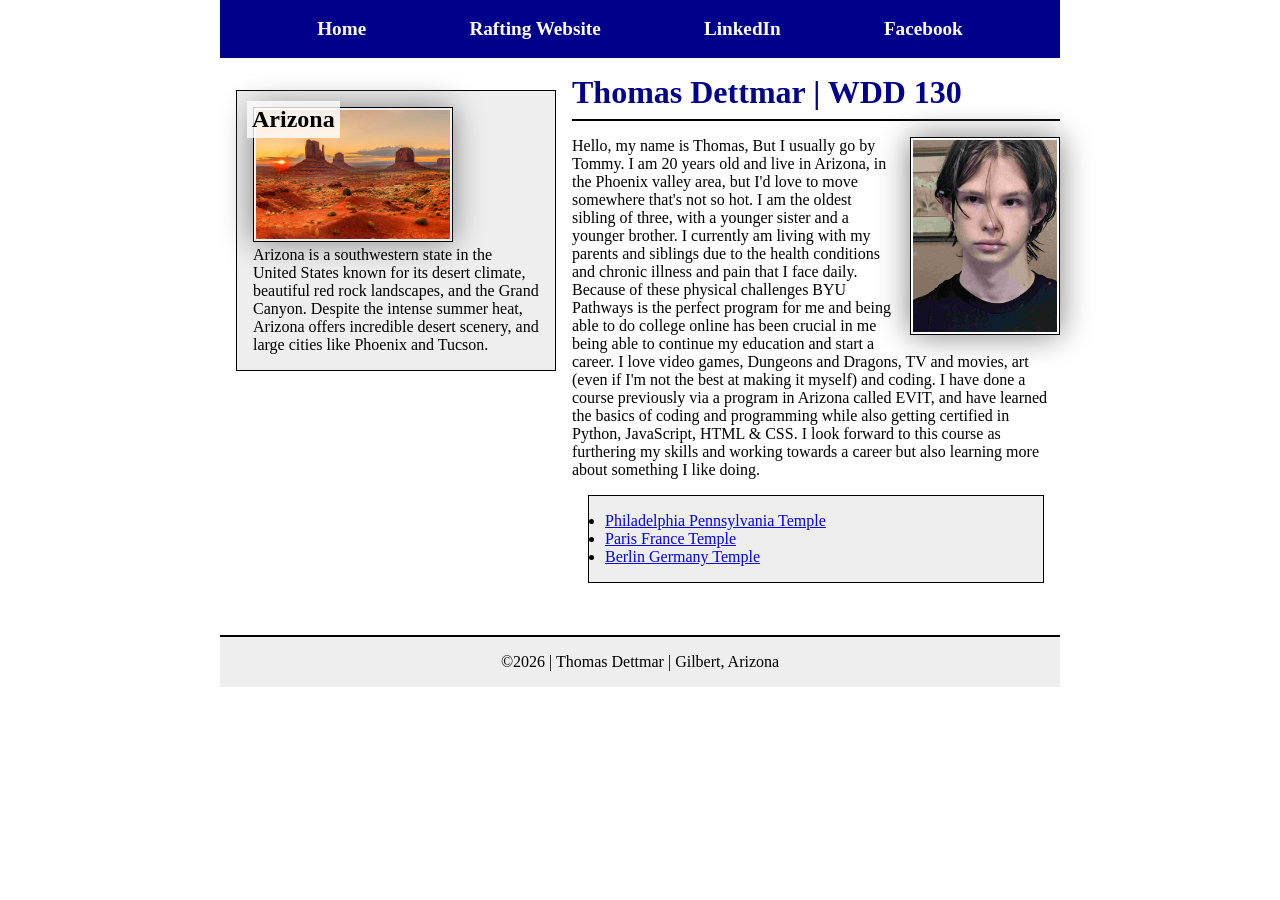
<file: index.html>
<!DOCTYPE html>
<html lang="en">

<head>
    <meta charset="UTF-8">
    <meta name="viewport" content="width=device-width, initial-scale=1.0">
    <title>Thomas Dettmar | WDD 130</title>
    <meta name="description"
      content="Thomas Dettmar WDD130 course home page introducing the student, the course, and the purpose of the page.">
    <meta name="author" content="Thomas Dettmar">

    <link rel="stylesheet" href="styles/styles.css">
</head>

<body>
    <header>
        <nav>
            <a href="#">Home</a>
            <a href="wwr/">Rafting Website</a>
            <a href="https://www.linkedin.com/in/thomas-dettmar/" target="_blank">LinkedIn</a>
            <a href="https://facebook.com" target="_blank">Facebook</a>
        </nav>
    </header>

    <div class="grid">
        <main>
            <h1>Thomas Dettmar | WDD 130</h1>
            <img src="images/profile.jpg" alt="Thomas Dettmar Profile Picture">
            <p>Hello, my name is Thomas,
                But I usually go by Tommy. I am 20 years old and live in Arizona, in the Phoenix
                valley area, but I'd love to move somewhere that's not so hot. I am the oldest
                sibling
                of three,
                with a younger sister and a younger brother. I currently am living with my parents
                and
                siblings
                due to the health conditions and chronic illness and pain that I face daily. Because
                of
                these
                physical challenges BYU Pathways is the perfect program for me and being able to do
                college
                online has been crucial in me being able to continue my education and start a
                career. I
                love
                video games, Dungeons and Dragons, TV and movies, art (even if I'm not the best at
                making it
                myself) and coding. I have done a course previously via a program in Arizona called
                EVIT, and
                have learned the basics of coding and programming while also getting certified in
                Python,
                JavaScript, HTML & CSS. I look forward to this course as furthering my
                skills
                and working towards a career but also learning more about something I like doing.
            </p>

            <ul class="box">
                <li><a href="https://www.churchofjesuschrist.org/temples/details/philadelphia-pennsylvania-temple"
                      target="_blank">Philadelphia Pennsylvania Temple</a></li>
                <li><a href="https://www.churchofjesuschrist.org/temples/details/paris-france-temple"
                      target="_blank">Paris France Temple</a></li>
                <li><a href="https://www.churchofjesuschrist.org/temples/details/lima-peru-los-olivos-temple"
                      target="_blank">Berlin Germany Temple</a></li>
            </ul>
        </main>

        <aside class="box">
            <h2>Arizona</h2>
            <img src="images/monument-valley.jpg" alt="Arizona desert landscape">
            <p>
                Arizona is a southwestern state in the United States known for its desert climate,
                beautiful red rock landscapes, and the Grand Canyon.
                Despite the intense summer heat, Arizona offers incredible desert scenery,
                and large cities like Phoenix and Tucson.
            </p>
        </aside>
    </div>

    <footer>
        <p>©2026 | Thomas Dettmar | Gilbert, Arizona</p>
    </footer>

</body>

</html>
</file>
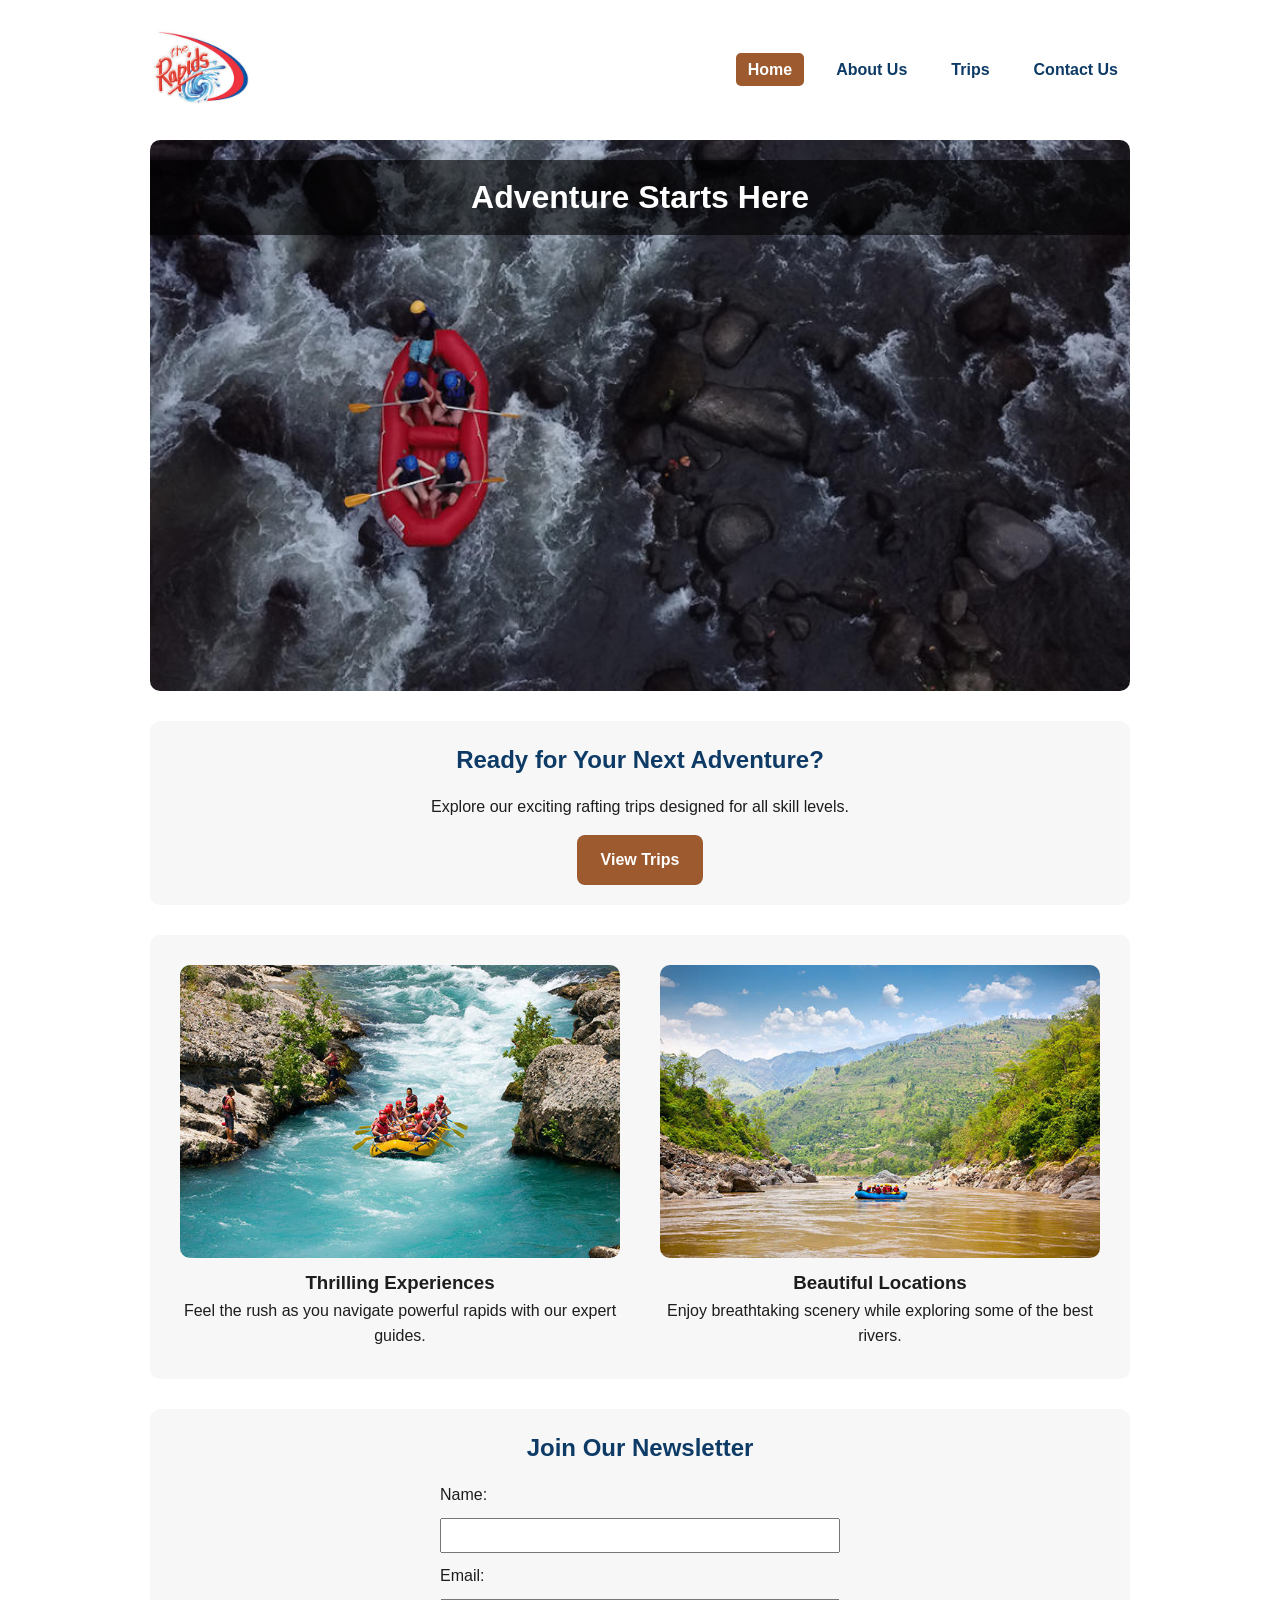
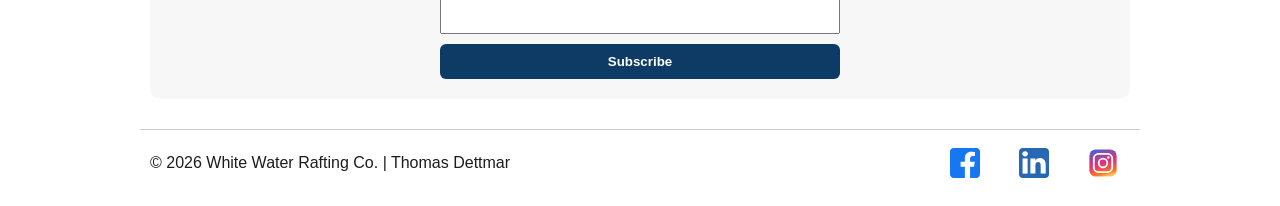
<file: wwr/index.html>
<!DOCTYPE html>
<html lang="en">

<head>
    <meta charset="UTF-8">
    <meta name="viewport" content="width=device-width, initial-scale=1.0">
    <meta name="description"
      content="Experience thrilling white water rafting adventures with our expert guides.">
    <meta name="author" content="Thomas Dettmar">
    <title>Home - White Water Rafting</title>

    <link rel="stylesheet" href="styles/rafting.css">
</head>

<body>

    <header>
        <div class="header-container">
            <img src="images/z-therapidssplash.jpg" alt="Rafting Company Logo">

            <nav>
                <ul>
                    <li><a href="index.html" class="active">Home</a></li>
                    <li><a href="about.html">About Us</a></li>
                    <li><a href="trips.html">Trips</a></li>
                    <li><a href="contact.html">Contact Us</a></li>
                </ul>
            </nav>
        </div>
    </header>

    <main>

        <!-- HERO -->
        <div class="hero">
            <img src="images/rafting_large.jpg" alt="Rafting Adventure">
            <h1>Adventure Starts Here</h1>
        </div>

        <section class="cta">
            <h2>Ready for Your Next Adventure?</h2>
            <p>Explore our exciting rafting trips designed for all skill levels.</p>
            <a href="trips.html" class="cta-button">View Trips</a>
        </section>

        <section class="home-grid">
            <div>
                <img src="images/rafting1.jpg" alt="Rafting fun">
                <h3>Thrilling Experiences</h3>
                <p>Feel the rush as you navigate powerful rapids with our expert guides.</p>
            </div>

            <div>
                <img src="images/rafting2.jpg" alt="Nature scenery">
                <h3>Beautiful Locations</h3>
                <p>Enjoy breathtaking scenery while exploring some of the best rivers.</p>
            </div>
        </section>

        <section class="newsletter">
            <h2>Join Our Newsletter</h2>

            <form>
                <label for="name">Name:</label>
                <input type="text" id="name" required>

                <label for="email">Email:</label>
                <input type="email" id="email" required>

                <button type="submit">Subscribe</button>
            </form>
        </section>

    </main>

    <footer>
        <p>&copy; 2026 White Water Rafting Co. | Thomas Dettmar</p>

        <nav class="socialmedia">
            <a href="https://facebook.com">
                <img src="images/facebook.svg" alt="Facebook">
            </a>
            <a href="https://linkedin.com">
                <img src="images/linkedin.svg" alt="LinkedIn">
            </a>
            <a href="https://instagram.com">
                <img src="images/instagram.svg" alt="Instagram">
            </a>
        </nav>
    </footer>

</body>

</html>
</file>
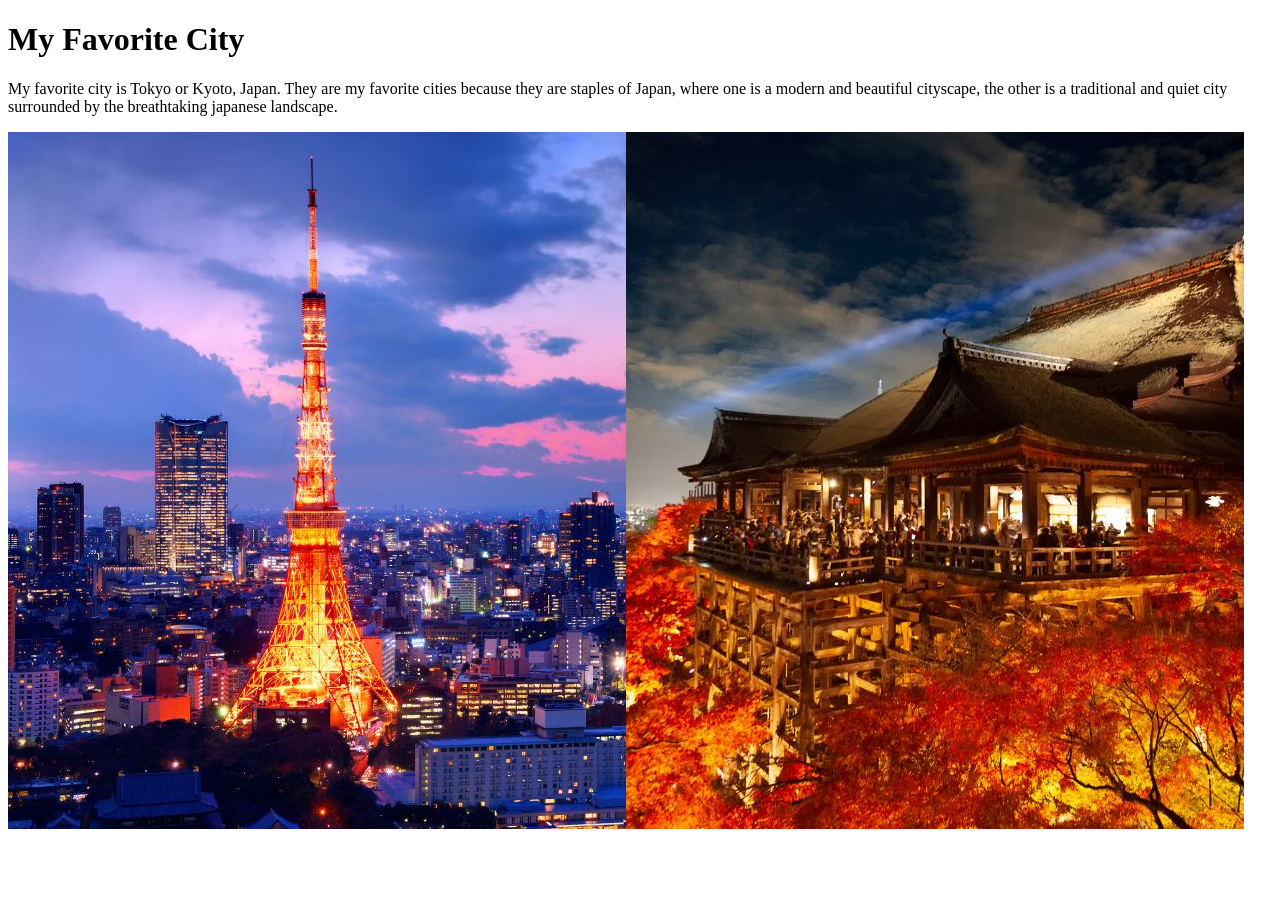
<file: week01/favorite-city.html>
<!DOCTYPE html>
<html lang="en">

<head>
    <meta charset="UTF-8">
    <meta name="viewport" content="width=device-width, initial-scale=1.0">
    <title>My Favorite City</title>
</head>

<body>
    <h1>My Favorite City</h1>
    <p>My favorite city is Tokyo or Kyoto, Japan. They are my favorite cities because
        they are staples of Japan, where one is a modern and beautiful cityscape, the other is a
        traditional and quiet city surrounded by the breathtaking japanese landscape.</p>
    <img src="images/kyoto-tokyo.jpg" alt="Tokyo and Kyoto">
</body>
</file>
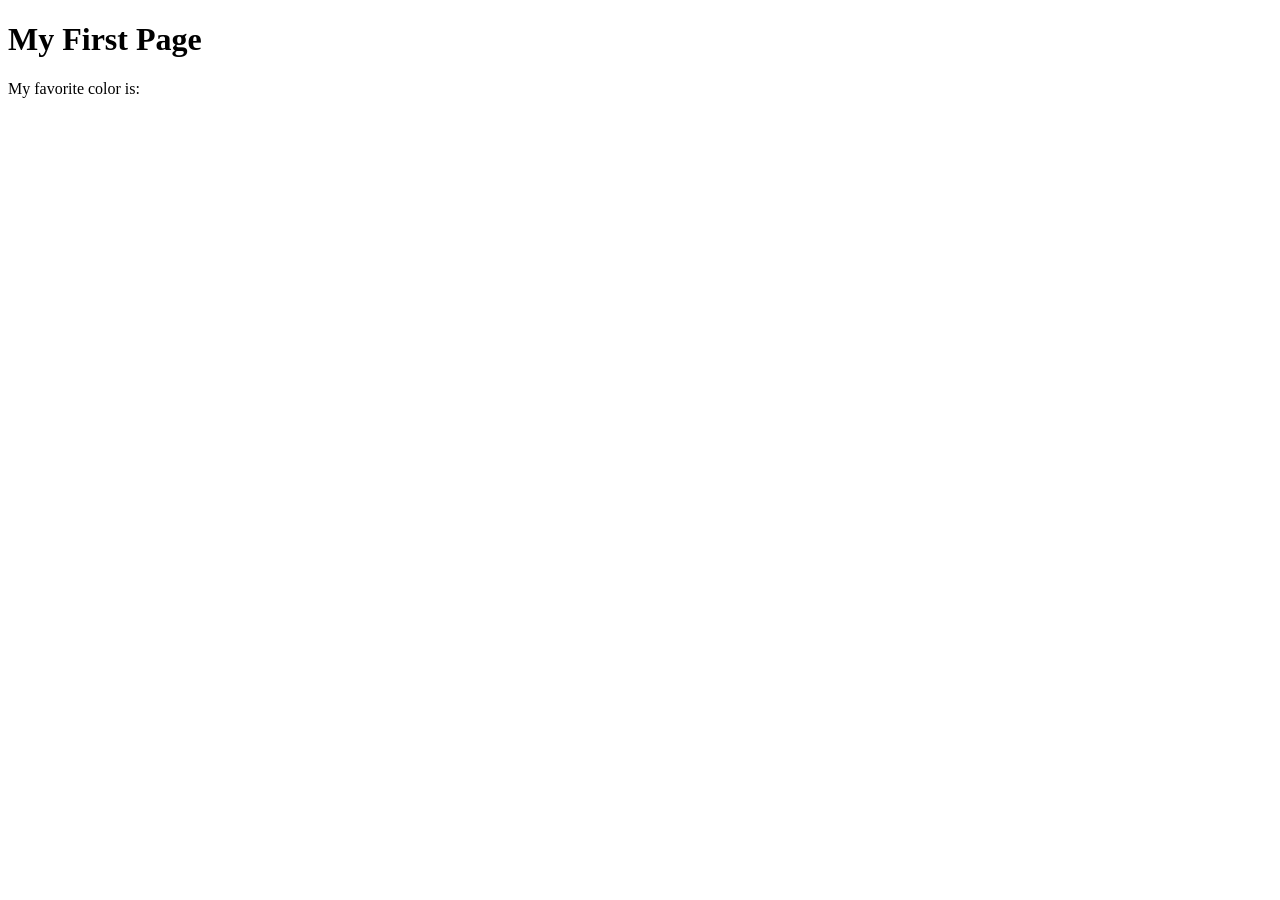
<file: week01/first-page.html>
<!DOCTYPE html>
<html lang="en">
<head>
    <meta charset="UTF-8">
    <meta name="viewport" content="width=device-width, initial-scale=1.0">
    <title>My First Page</title>
</head>
<body>
    <h1>My First Page</h1>
    <p>My favorite color is: </p>
</body>
</html>
</file>
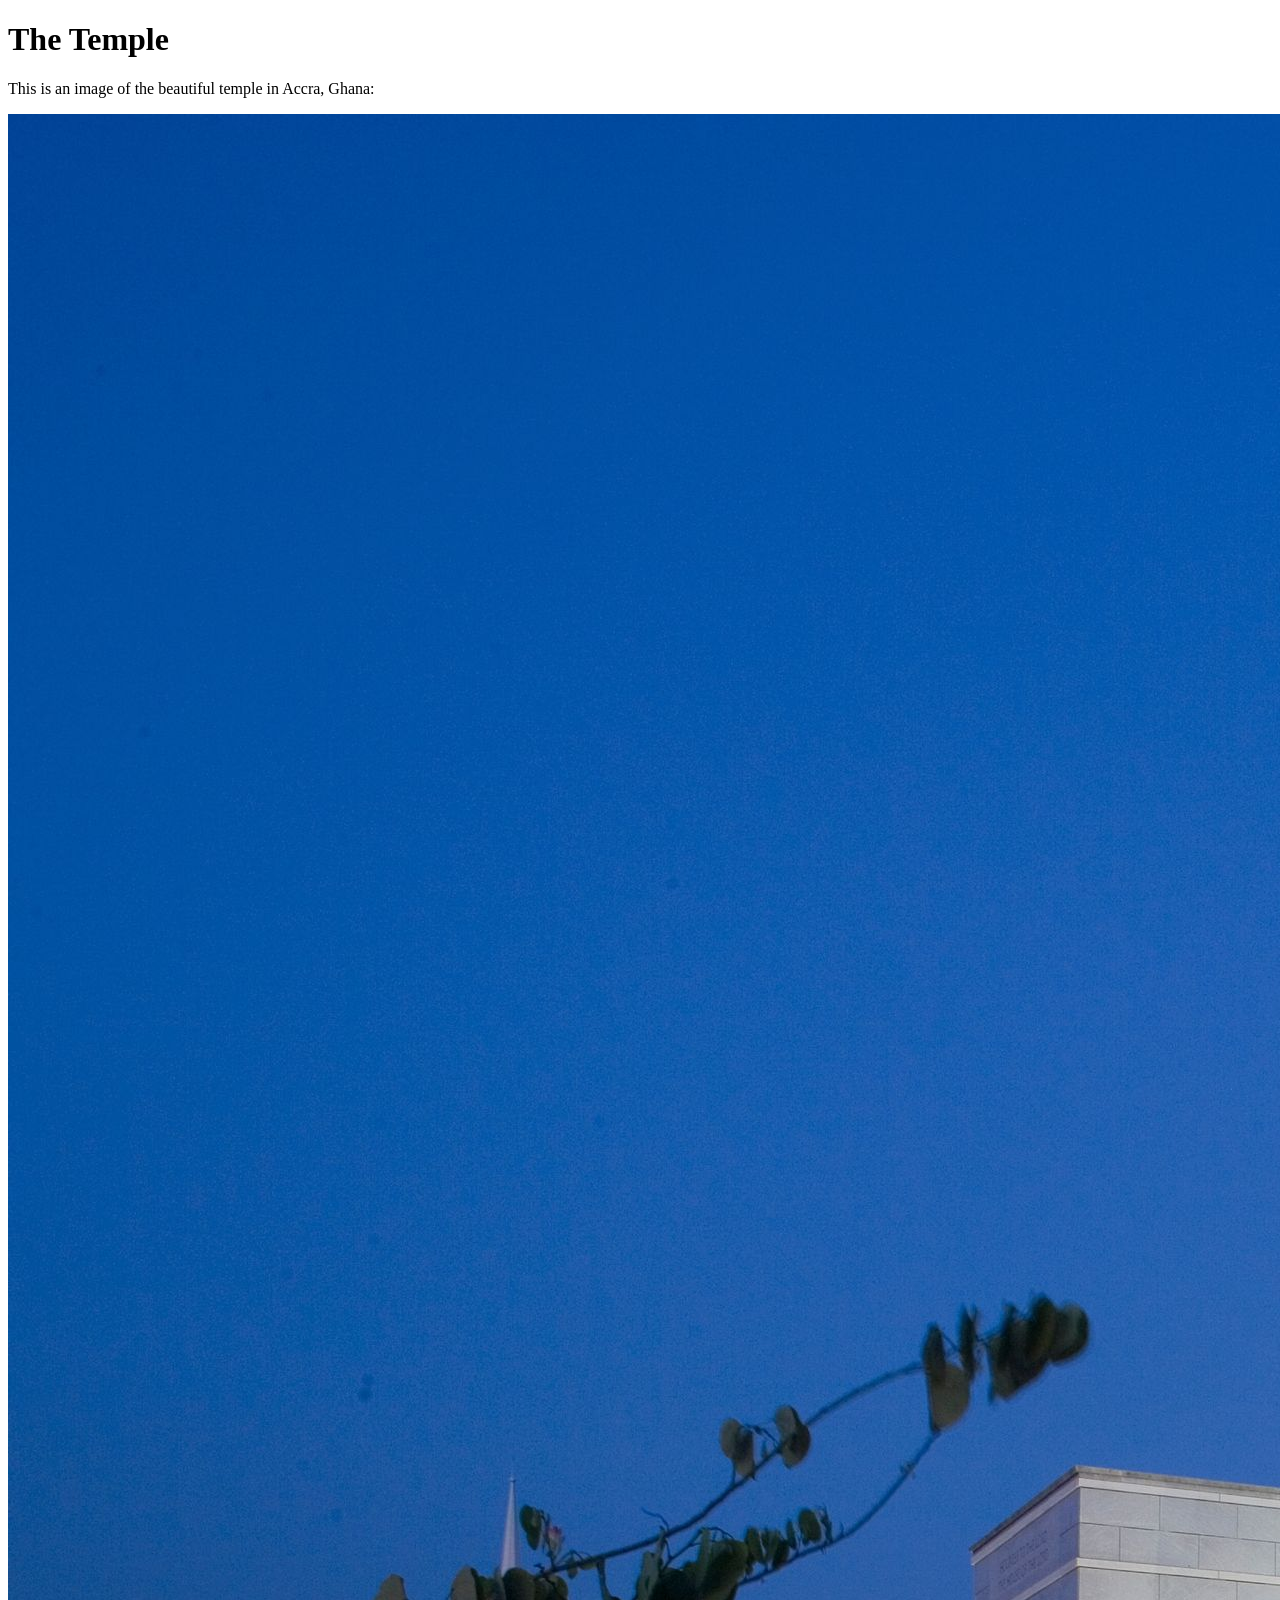
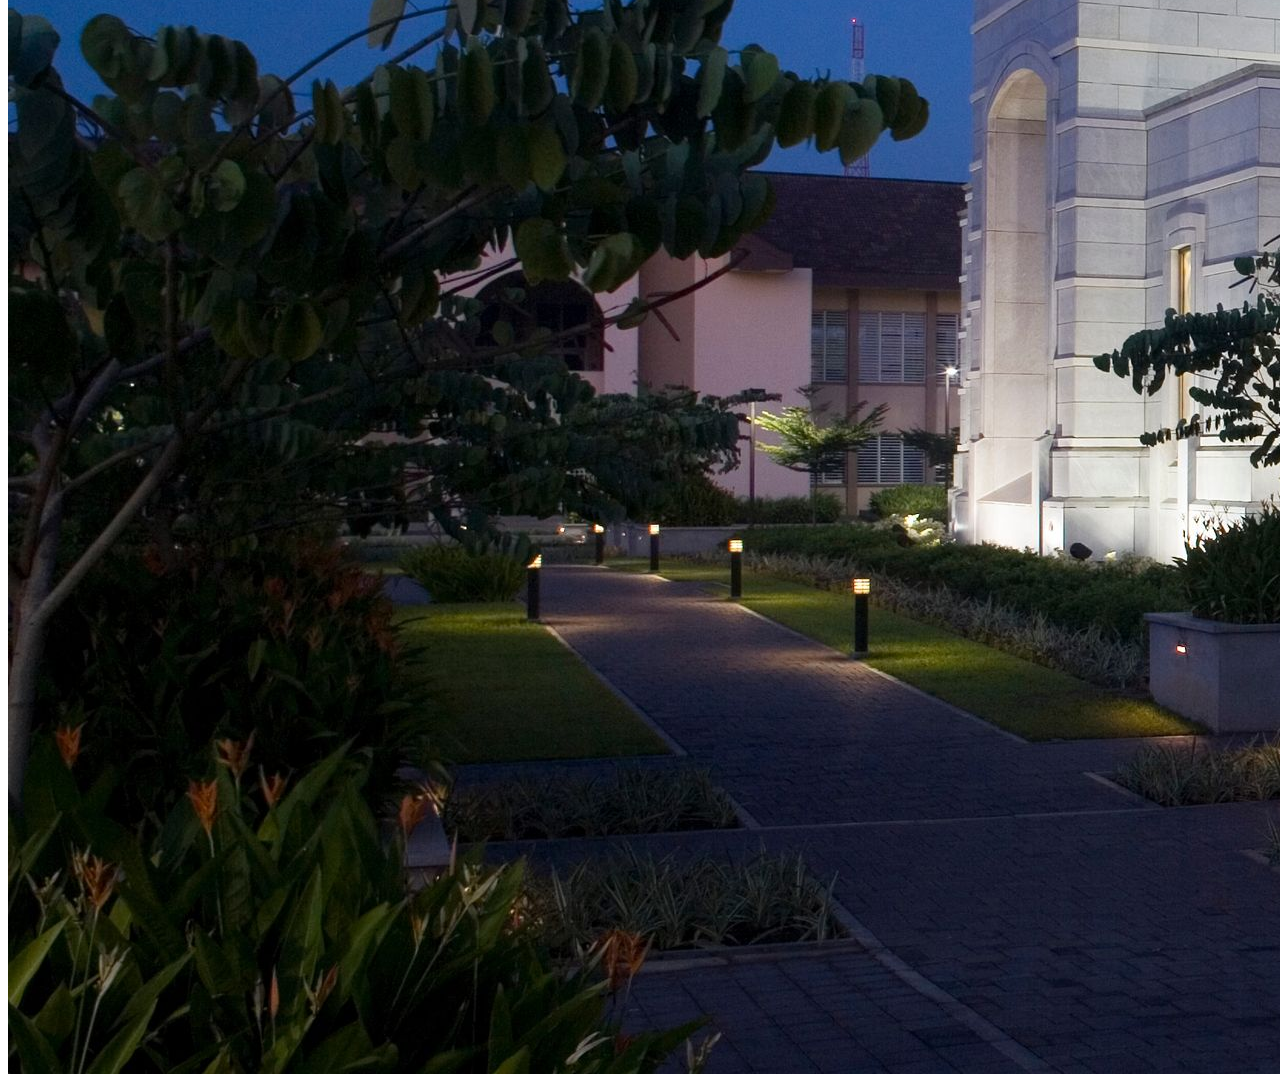
<file: week01/images.html>
<!DOCTYPE html>
<html lang="en">
<head>
    <meta charset="UTF-8">
    <meta name="viewport" content="width=device-width, initial-scale=1.0">
    <title>Temple Image</title>
</head>
<body>
    <h1>The Temple</h1>
    <p>This is an image of the beautiful temple in Accra, Ghana:</p>
    <img src="images/temple-large.jpeg" alt="The Accra Ghana Temple">
    
</body>
</html>
</file>
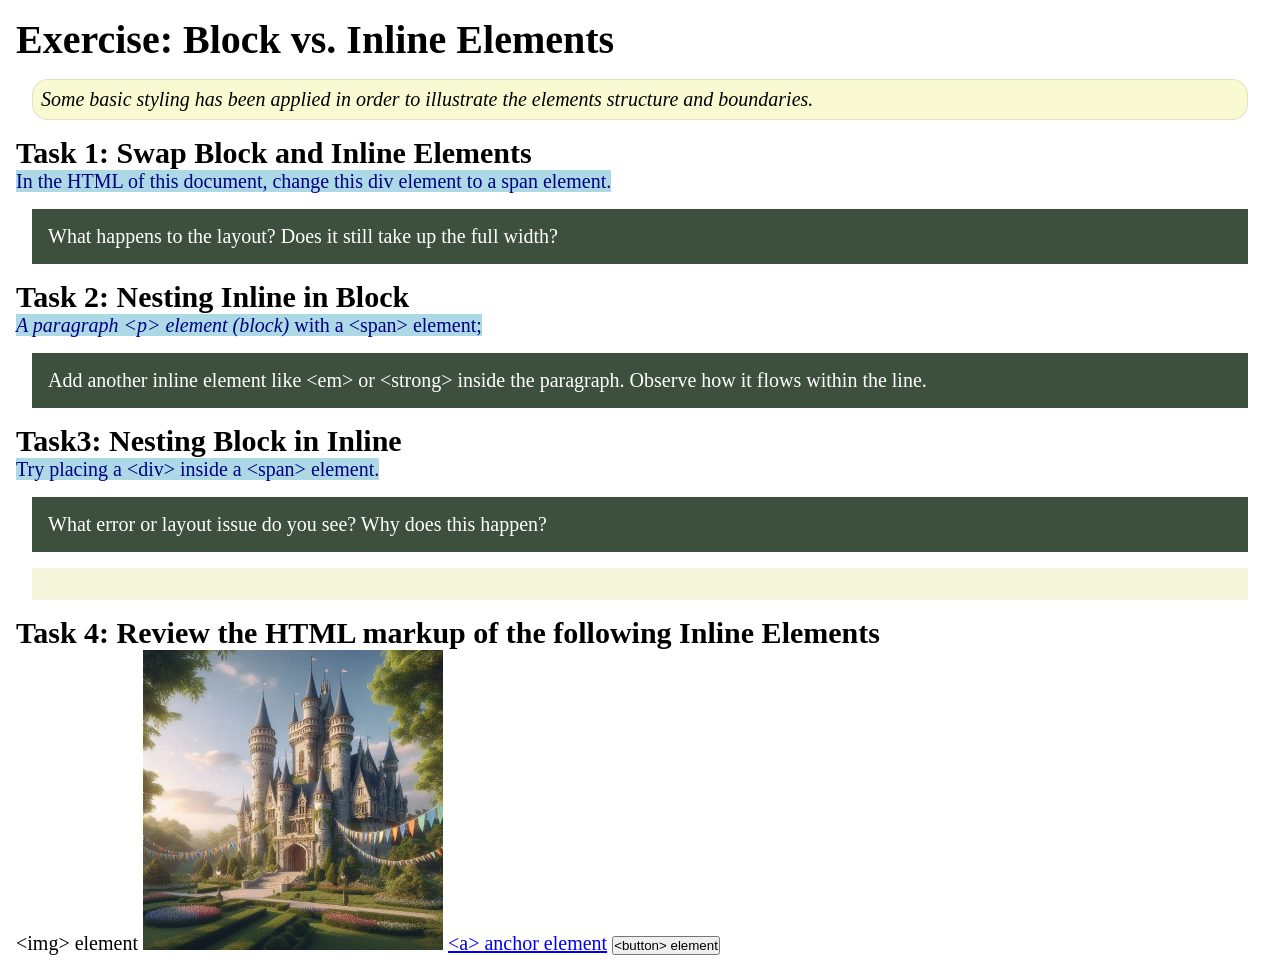
<file: week02/block-vs-inline.html>
<!DOCTYPE html>
<html lang="en">

<head>
    <meta charset="UTF-8">
    <meta name="viewport" content="width=device-width, initial-scale=1.0">
    <title>Exercise: Block vs. Inline Elements</title>
    <link rel="stylesheet" href="styles/block-vs-inline.css">
</head>

<body>
    <main>
        <h1>Exercise: Block vs. Inline Elements</h1>
        <p class="note">Some basic styling has been applied in order to illustrate the elements
            structure and
            boundaries.</p>

        <h2>Task 1: Swap Block and Inline Elements</h2>
        <span>In the HTML of this document, change this div element to a span element.</span>

        <p class="question">What happens to the layout? Does it still take up the full width?</p>

        <h2>Task 2: Nesting Inline in Block</h2>
        <span><em>A paragraph &lt;p&gt; element (block)</em> with a <span>&lt;span&gt;
                element;</span></span>
        <p class="question">Add another inline element like &lt;em&gt; or &lt;strong&gt; inside the
            paragraph. Observe
            how it flows within the line.</p>

        <h2>Task3: Nesting Block in Inline</h2>
        <span>Try placing a &lt;div&gt; inside a &lt;span&gt; element.</span>
        <p class="question">What error or layout issue do you see? Why does this happen?</p>
        <span>
            <div></div>
        </span>


        <h2>Task 4: Review the HTML markup of the following Inline Elements</h2>
        &lt;img&gt; element
        <img src="images/castle.webp" alt="placeholder image (images are inline)" width="300"
          height="300">
        <a href="https://churchofjesuschrist.org">&lt;a&gt; anchor element</a>
        <button type="button">&lt;button&gt; element</button>
    </main>
</body>

</html>
</file>
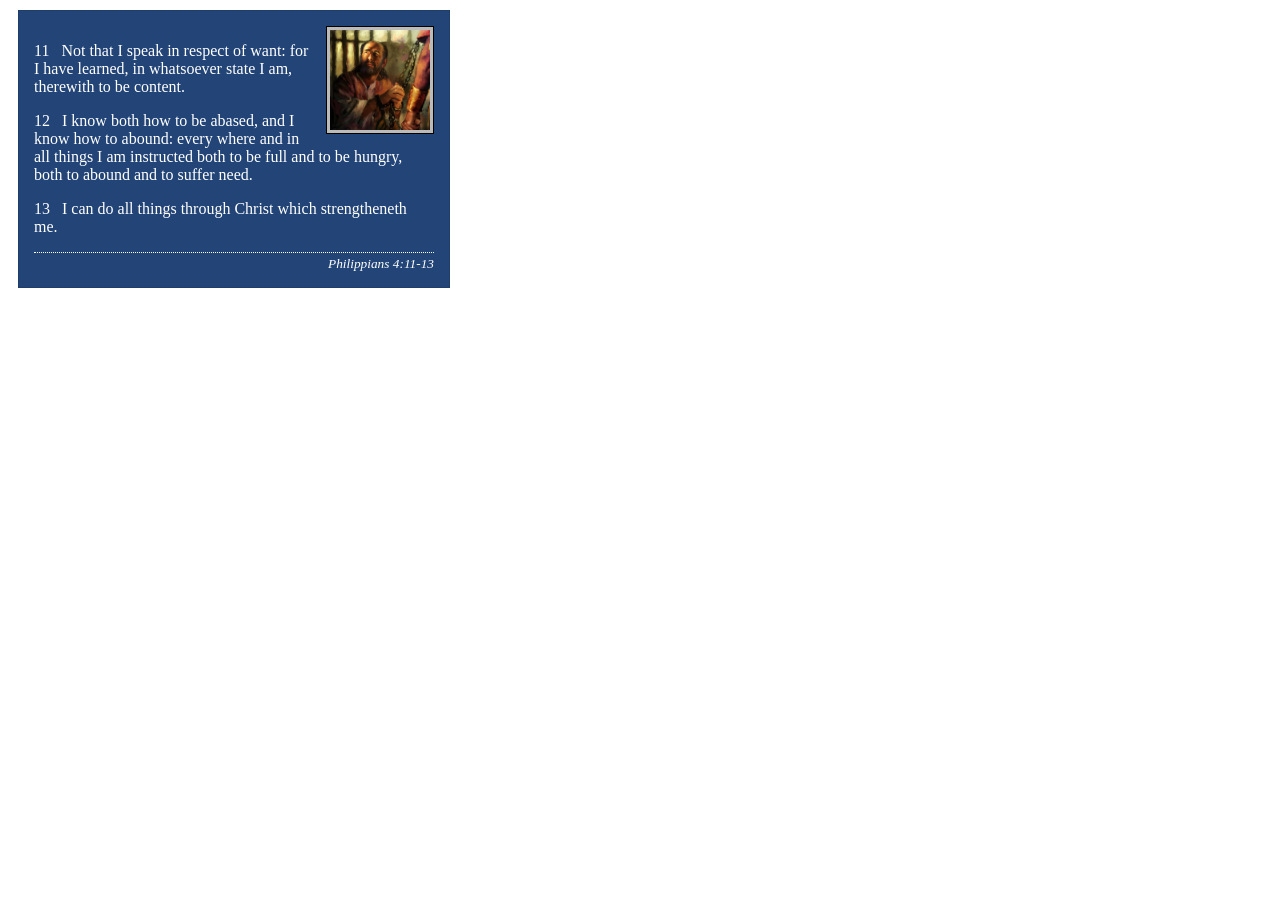
<file: week02/box-model-solution.html>
<!DOCTYPE html>
<html lang="en">
<head>
    <meta charset="UTF-8">
    <meta name="viewport" content="width=device-width, initial-scale=1.0">
    <title>Box Model Activity</title>
    <link rel="stylesheet" href="styles/box-model-solution.css">
</head>
<body>
    <main>
        <div class="callout">
            <img src="images/apostle-paul-imprisoned.webp" alt="Paul the Apostle - Imprisoned in Rome" width="200" height="200">
            <blockquote>
                <p>11 &nbsp; Not that I speak in respect of want: for I have learned, in whatsoever state I am, therewith to be content.</p>
                <p>12 &nbsp; I know both how to be abased, and I know how to abound: every where and in all things I am instructed both to be full and to be hungry, both to abound and to suffer need.</p>
                <p>13 &nbsp; I can do all things through Christ which strengtheneth me.</p>
            </blockquote>
            <cite>Philippians 4:11-13</cite>
        </div>
    </main>
</body>
</html>
</file>
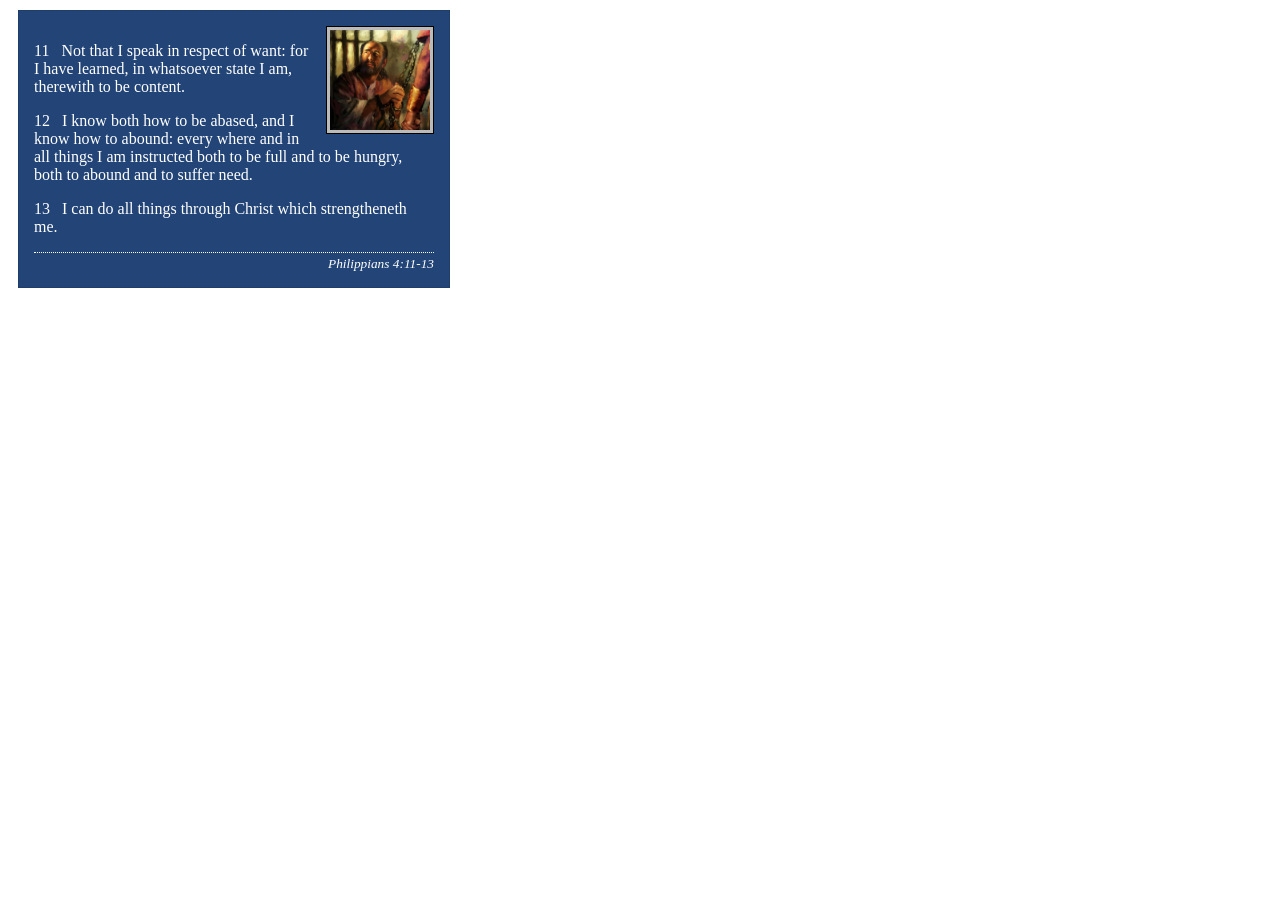
<file: week02/box-model.html>
<!DOCTYPE html>
<html lang="en">

<head>
    <meta charset="UTF-8">
    <meta name="viewport" content="width=device-width, initial-scale=1.0">
    <title>Box Model Activity</title>
    <link rel="stylesheet" href="styles/box-model.css">
</head>

<body>
    <main>
        <div class="callout">
            <img src="images/apostle-paul-imprisoned.webp"
              alt="Paul the Apostle - Imprisoned in Rome" width="200" height="200">
            <blockquote>
                <p>11 &nbsp; Not that I speak in respect of want: for I have learned, in whatsoever
                    state I am, therewith to be content.</p>
                <p>12 &nbsp; I know both how to be abased, and I know how to abound: every where and
                    in all things I am instructed both to be full and to be hungry, both to abound
                    and to suffer need.</p>
                <p>13 &nbsp; I can do all things through Christ which strengtheneth me.</p>
            </blockquote>
            <cite>Philippians 4:11-13</cite>
        </div>
    </main>
</body>

</html>
</file>
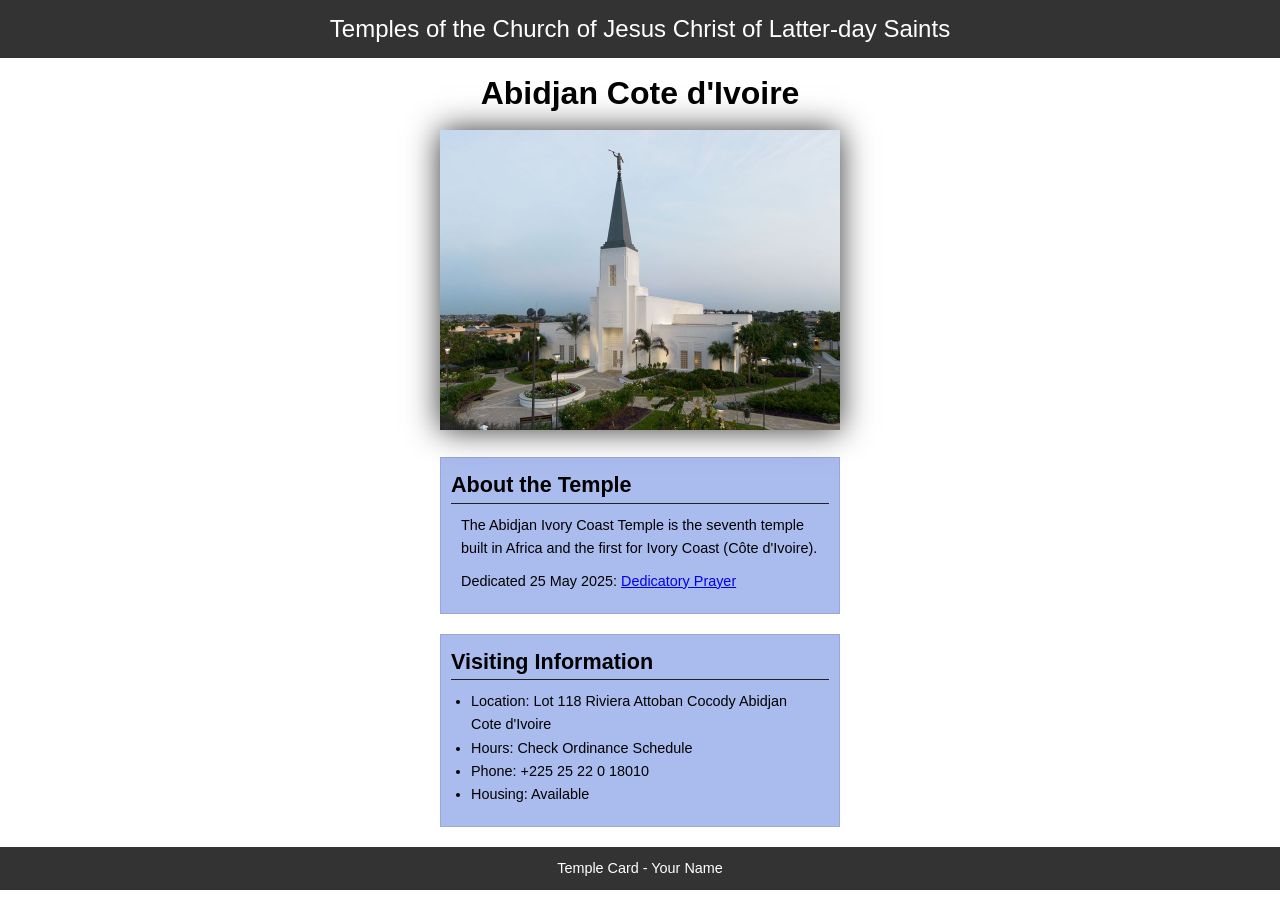
<file: week02/temple.html>
<!DOCTYPE html>
<html lang="en">

<head>
    <meta charset="UTF-8">
    <meta name="viewport" content="width=device-width, initial-scale=1.0">
    <title>Temple Card - Abidjan Cote d'Ivoire</title>
    <link rel="stylesheet" href="styles/temple.css">
</head>

<body>
    <header>
        <p>Temples of the Church of Jesus Christ of Latter-day Saints</p>
    </header>
    <main>
        <h1>Abidjan Cote d'Ivoire</h1>
        <picture>
            <img src="images/abidjan-ivory-coast.jpeg" alt="Abidjan Cote d'Ivoire Temple">
        </picture>
        <section>
            <h2>About the Temple</h2>
            <p>The Abidjan Ivory Coast Temple is the seventh temple built in Africa and the first
                for Ivory Coast (Côte
                d'Ivoire).</p>
            <p>Dedicated 25 May 2025: <a
                  href="https://www.churchofjesuschrist.org/temples/dedicatory-prayer/abidjan-ivory-coast-temple/2025-05-25?lang=eng"
                  target="_blank" rel="noopener noreferrer">Dedicatory Prayer</a></p>
        </section>
        <section>
            <h2>Visiting Information</h2>
            <ul>
                <li>Location: Lot 118 Riviera Attoban Cocody Abidjan Cote d'Ivoire</li>
                <li>Hours: Check Ordinance Schedule</li>
                <li>Phone: +225 25 22 0 18010</li>
                <li>Housing: Available</li>
            </ul>
        </section>
    </main>
    <footer>
        <p>Temple Card - Your Name</p>
    </footer>
</body>

</html>
</file>
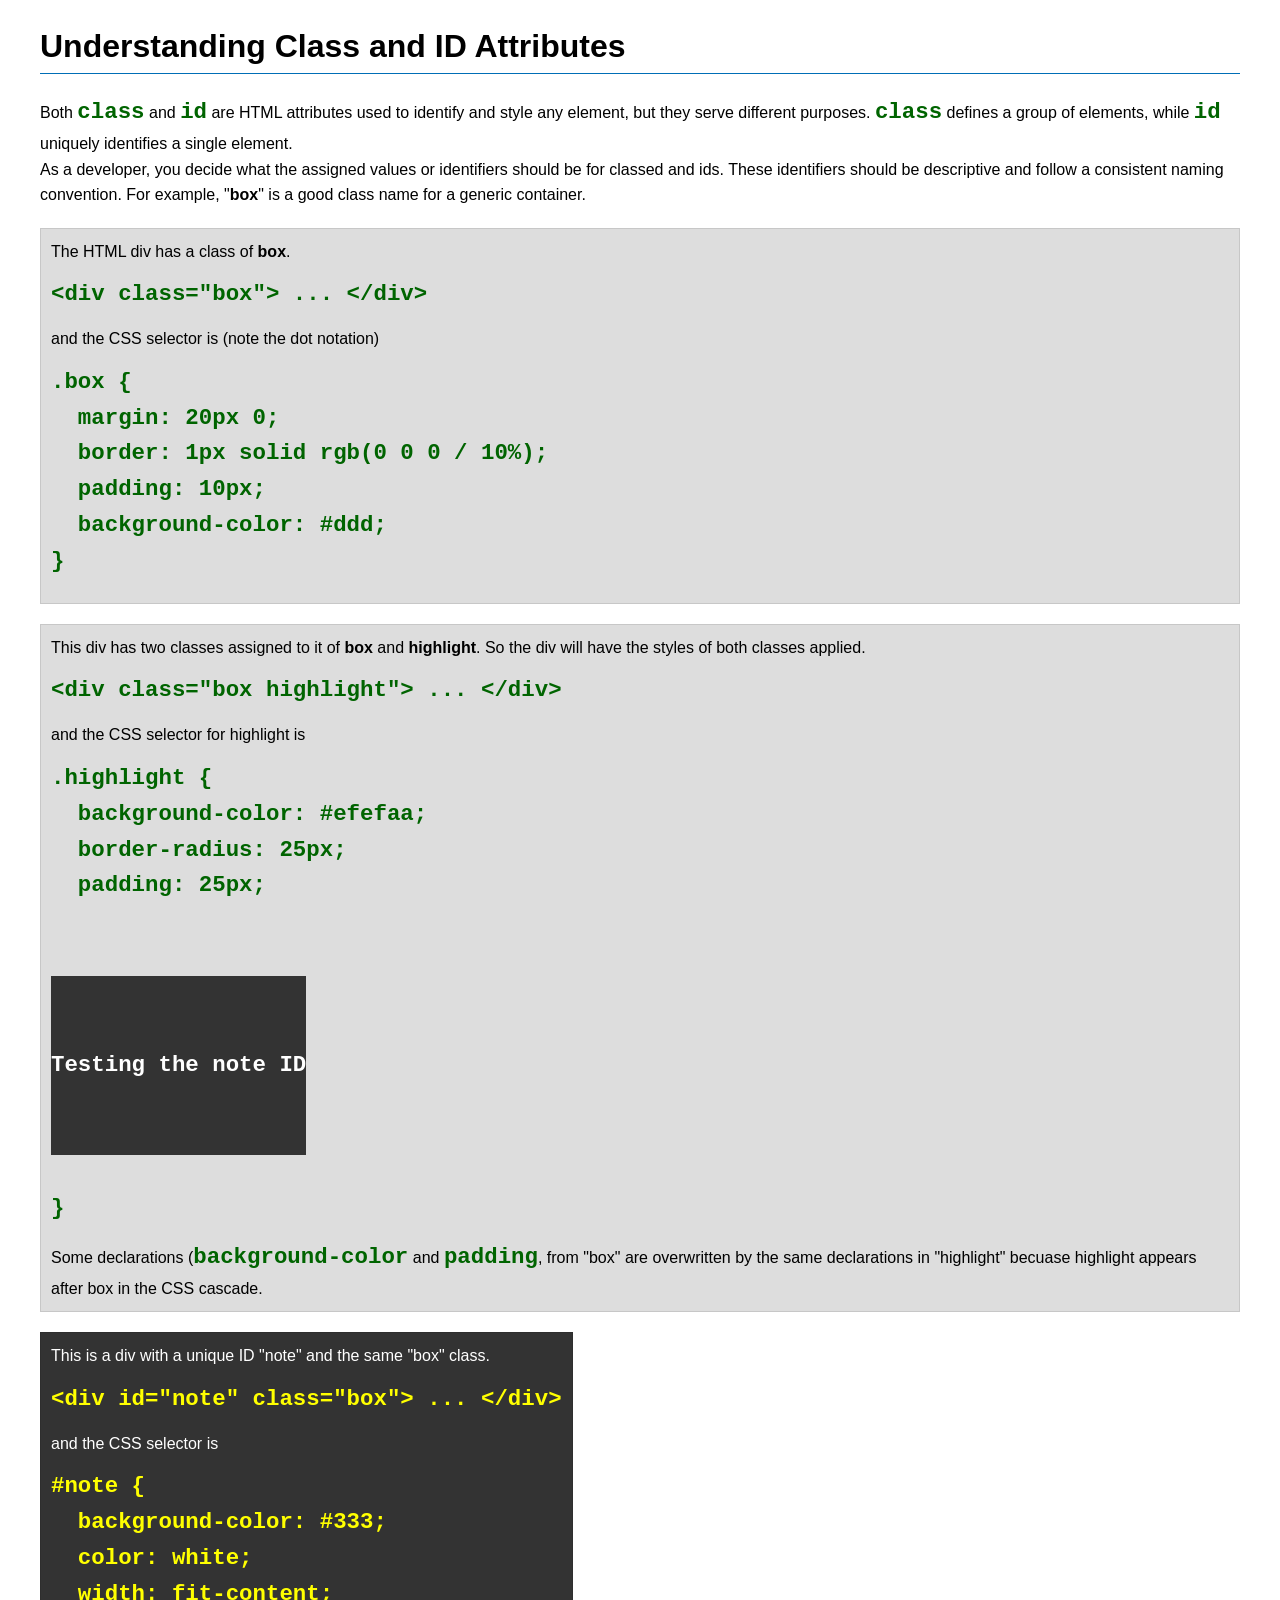
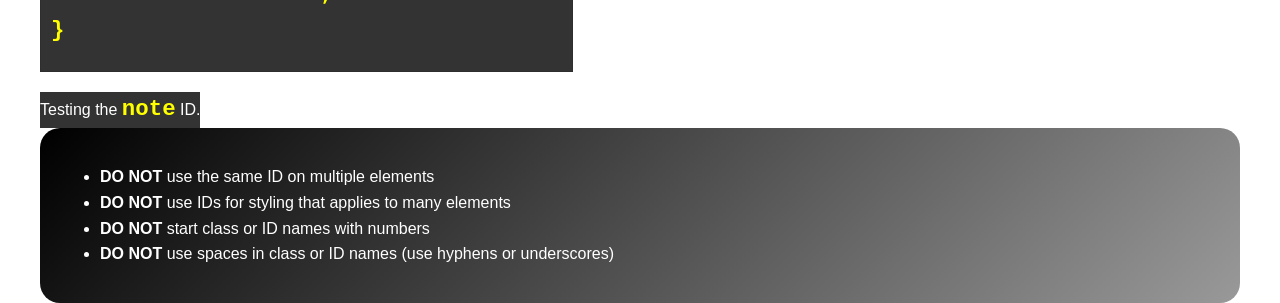
<file: week03/class-and-id.html>
<!DOCTYPE html>
<html lang="en">

<head>
    <meta charset="UTF-8">
    <meta name="viewport" content="width=device-width, initial-scale=1.0">
    <title>Class vs ID Attributes</title>
    <link rel="stylesheet" href="styles/class-and-id.css">
</head>

<body>
    <h1>Understanding Class and ID Attributes</h1>
    <p>Both <code>class</code> and <code>id</code> are HTML attributes used to identify and style
        any element, but they
        serve different purposes. <code>class</code> defines a group of elements, while
        <code>id</code> uniquely
        identifies a single element.
    </p>
    <p>As a developer, you decide what the assigned values or identifiers should be for classed and
        ids. These
        identifiers should be
        descriptive and follow a consistent naming convention. For example, "<strong>box</strong>"
        is a good class name
        for a generic container.</p>
    <div class="box">
        <p>The HTML div has a class of <strong>box</strong>.</p>
        <pre><code class="html">&lt;div class="box"&gt; ... &lt;/div&gt;</code></pre>
        and the CSS selector is (note the dot notation)
        <pre><code class="css">.box {
  margin: 20px 0;
  border: 1px solid rgb(0 0 0 / 10%);
  padding: 10px;
  background-color: #ddd; 
}</code></pre>
    </div>

    <div class="box">
        <p>This div has two classes assigned to it of <strong>box</strong> and
            <strong>highlight</strong>. So the div
            will have the styles of both classes applied.
        </p>
        <pre><code class="html">&lt;div class="box highlight"&gt; ... &lt;/div&gt;</code></pre>
        and the CSS selector for highlight is
        <pre><code class="css">.highlight {
  background-color: #efefaa;
  border-radius: 25px;
  padding: 25px;

  <div id="note">
    <p>Testing the note ID</p>
  </div>
}</code></pre>
        <p>Some declarations (<code>background-color</code> and <code>padding</code>, from "box" are
            overwritten by the same declarations in "highlight" becuase highlight appears after box
            in the CSS cascade.</p>
    </div>

    <div id="note" class="box">
        <p>This is a div with a unique ID "note" and the same "box" class.</p>
        <pre><code class="html">&lt;div id="note" class="box"&gt; ... &lt;/div&gt;</code></pre>
        and the CSS selector is
        <pre><code class="css">#note {
  background-color: #333;
  color: white;
  width: fit-content;
}</code></pre>
    </div>

    <div id="note">
        <p>Testing the <code>note</code> ID.</p>
    </div>

    <section id="best-practice">
        <ul>
            <li><strong>DO NOT</strong> use the same ID on multiple elements</li>
            <li><strong>DO NOT</strong> use IDs for styling that applies to many elements</li>
            <li><strong>DO NOT</strong> start class or ID names with numbers</li>
            <li><strong>DO NOT</strong> use spaces in class or ID names (use hyphens or underscores)
            </li>
        </ul>
    </section>


</body>

</html>
</file>
<file: styles/styles.css>
* {
    margin: 0;
    padding: 0;
    box-sizing: border-box;
}

:root {
    --primary-color: darkblue;
    --secondary-color: white;
    --border-color: black;
    --box-shadow-color: gray;
    --light-bg: #eee;

    --standard-padding: 10px;
    --image-width: 150px;
    --aside-image-width: 200px;
    --max-content-width: 800px;
}

nav {
    background-color: var(--primary-color);
    padding: var(--standard-padding);
    display: flex;
    justify-content: space-evenly;
    align-items: center;
    flex-wrap: wrap;
}

nav a {
    color: var(--secondary-color);
    display: block;
    padding: 0.5rem 1rem;
    text-decoration: none;
    font-weight: 700;
    font-size: 1.2rem;
    border-radius: 4px;
    transition: background-color 0.3s;
}

nav a:hover {
    background-color: #4682b4;
}

header,
.grid,
footer {
    max-width: 840px;
    margin: 0 auto;
}

h1 {
    color: var(--primary-color);
    border-bottom: 2px solid var(--border-color);
    padding-bottom: 0.5rem;
    margin-bottom: 1rem;
}

.grid {
    display: grid;
    grid-template-columns: 20rem 1fr;
    gap: 1rem;
    align-items: start;
    margin-top: 1rem;
}

main {
    grid-column: 2 / 3;
    margin: 0 0 1rem 0;
    max-width: var(--max-content-width);
    padding-left: 1rem;
}

aside {
    width: 20rem;
    grid-column: 1 / 2;
    grid-row: 1 / 2;
    position: relative;
}

main img {
    float: right;
    margin-left: 1rem;
    width: var(--image-width);
    height: auto;
    border: 1px solid var(--border-color);
    padding: 2px;
    box-shadow: 0 0 30px var(--box-shadow-color);
}

aside img {
    width: var(--aside-image-width);
    height: auto;
}

img {
    width: var(--image-width);
    height: auto;
    border: 1px solid var(--border-color);
    padding: 2px;
    box-shadow: 0 0 30px var(--box-shadow-color);
}

aside h2 {
    position: absolute;
    top: 10px;
    left: 10px;
    background-color: rgba(255, 255, 255, 0.8);
    padding: 5px;
}

p {
    padding: 0;
}

.box {
    margin: 1rem;
    border: 1px solid var(--border-color);
    padding: 1rem;
    background-color: var(--light-bg);
    color: var(--border-color);
}

footer {
    margin-top: 20px;
    border-top: 2px solid var(--border-color);
    text-align: center;
    padding: 1rem;
    background-color: #eee;
}

main::after {
    content: "";
    display: table;
    clear: both;
}
</file>
<file: wwr/styles/rafting.css>
:root {
    --primary-color: #0d3b66;
    --accent-color: #9c5a2e;
    --light-color: #ffffff;
    --dark-color: #1d1d1d;
    --heading-font: "Segoe UI", sans-serif;
    --body-font: "Roboto", Arial, sans-serif;
}

*,
*::before,
*::after {
    margin: 0;
    padding: 0;
    box-sizing: border-box;
}

body {
    font-family: var(--body-font);
    color: var(--dark-color);
    background-color: var(--light-color);
    line-height: 1.6;
}

img {
    max-width: 100%;
    height: auto;
    display: block;
}

header,
main,
footer {
    max-width: 1000px;
    margin: 20px auto;
    padding: 0 10px;
}

main {
    text-align: center;
}

section {
    margin: 30px 0;
    padding: 20px;
    background: #f7f7f7;
    border-radius: 10px;
    text-align: center;
}

section h2 {
    margin-bottom: 15px;
    text-align: center;
    color: var(--primary-color);
    font-family: var(--heading-font);
}

h1,
h2,
h3 {
    text-align: center;
}

.header-container {
    display: grid;
    grid-template-columns: 120px 1fr;
    align-items: center;
}

header img {
    width: 100px;
}

nav ul {
    display: flex;
    justify-content: flex-end;
    gap: 20px;
    list-style: none;
}

nav a {
    text-decoration: none;
    color: var(--primary-color);
    font-weight: 600;
    padding: 8px 12px;
    border-radius: 5px;
    transition: background-color 0.3s;
}

nav a:hover,
nav a.active {
    background-color: var(--accent-color);
    color: white;
}

.hero {
    position: relative;
    margin-top: 20px;
}

.hero img {
    width: 100%;
    height: auto;
    display: block;
    border-radius: 10px;
}

.hero h1 {
    position: absolute;
    top: 20px;
    width: 100%;
    padding: 12px;
    font-size: 2rem;
    color: white;
    background: rgba(0, 0, 0, 0.6);
    font-family: var(--heading-font);
}

.hero article {
    position: absolute;
    bottom: 20px;
    left: 50%;
    transform: translateX(-50%);
    width: 85%;
    max-width: 600px;
    background-color: rgba(147, 22, 40, 0.85);
    padding: 20px;
    border-radius: 8px;
    color: white;

    display: flex;
    align-items: center;
    gap: 15px;
}

.hero article img {
    width: 100px;
    border-radius: 6px;
    border: 2px solid white;
}

.history-grid {
    display: grid;
    grid-template-columns: 1fr 200px 1fr;
    gap: 20px;
    align-items: center;
}

.history-grid img {
    max-width: 200px;
    border-radius: 8px;
}

.adventure-gallery {
    display: flex;
    gap: 15px;
    flex-wrap: wrap;
    margin-top: 10px;
}

.adventure-gallery figure {
    flex: 1 1 150px;
    text-align: center;
}

.adventure-gallery img {
    border-radius: 8px;
}

.adventure-gallery figcaption {
    margin-top: 5px;
    font-size: 0.9rem;
}

.contact-layout {
    display: grid;
    grid-template-columns: 1fr 1fr;
    gap: 20px;
}

.contact-info {
    text-align: center;
}

.map-container iframe {
    width: 100%;
    height: 250px;
    border: none;
    border-radius: 8px;
    margin-top: 10px;
}

.contact-form input,
.contact-form textarea {
    width: 100%;
    padding: 8px;
    margin-bottom: 10px;
    border-radius: 5px;
    border: 1px solid #ccc;
}

.contact-form fieldset {
    margin-bottom: 10px;
    padding: 10px;
    border-radius: 5px;
}

.contact-form label {
    display: inline-block;
    width: 120px;
    margin-bottom: 10px;
}

.contact-form input[type="text"],
.contact-form input[type="email"] {
    width: calc(100% - 130px);
    display: inline-block;
}

.contact-form fieldset label {
    display: inline-flex;
    align-items: center;
    gap: 6px;
    margin-bottom: 6px;
    padding-right: 200px;
    width: auto;
    white-space: nowrap;
}

.contact-form input[type="radio"] {
    margin: 0;
}

.checkbox-row {
    display: flex;
    align-items: center;
    justify-content: center;
    margin: 10px 0;
}

.checkbox-row label {
    width: fit-content;
    white-space: nowrap;
}

.contact-form input[type="checkbox"] {
    margin: 0;
}

.contact-form button {
    width: 100%;
    background-color: var(--primary-color);
    color: white;
    padding: 10px;
    border: none;
    border-radius: 6px;
    font-weight: bold;
    cursor: pointer;
}

.contact-form button:hover {
    background-color: var(--accent-color);
}

.team-grid {
    display: grid;
    grid-template-columns: repeat(3, 1fr);
    gap: 20px;
}

.team-grid img {
    max-width: 120px;
    margin: 0 auto;
    border-radius: 8px;
}

.company-info {
    text-align: center;
}

footer {
    display: flex;
    justify-content: space-between;
    align-items: center;
    border-top: 1px solid #ccc;
    padding-top: 10px;
}

.socialmedia {
    display: flex;
    gap: 15px;
}

.socialmedia img {
    width: 30px;
    transition: transform 0.2s;
}

.socialmedia img:hover {
    transform: scale(1.2);
}

.cta {
    text-align: center;
}

.cta-button {
    display: inline-block;
    margin-top: 15px;
    padding: 12px 24px;
    background-color: var(--accent-color);
    color: white;
    text-decoration: none;
    border-radius: 8px;
    font-weight: bold;
}

.home-grid {
    display: grid;
    grid-template-columns: 1fr 1fr;
    gap: 20px;
    align-items: start;
}

.home-grid div {
    padding: 10px;
}

.home-grid img {
    border-radius: 10px;
    margin: 0 auto 10px;
}

.trip-grid {
    display: grid;
    grid-template-columns: repeat(3, 1fr);
    gap: 25px;
}

.trip-grid div {
    padding: 10px;
}

.trip-grid img {
    border-radius: 10px;
    margin: 0 auto 10px;
}

.newsletter form {
    display: grid;
    gap: 10px;
    max-width: 400px;
    margin: 0 auto;
    text-align: left;
}

.newsletter input {
    width: 100%;
    padding: 8px;
}

.newsletter button {
    background-color: var(--primary-color);
    color: white;
    padding: 10px;
    border: none;
    border-radius: 6px;
    font-weight: bold;
}

.trip-table {
    width: 100%;
    border-collapse: collapse;
    margin: 20px auto;
}

.trip-table th,
.trip-table td {
    border: 1px solid #ccc;
    padding: 12px;
    text-align: center;
}

.trip-table th {
    background-color: var(--primary-color);
    color: white;
}
</file>
<file: week02/styles/block-vs-inline.css>
* {
    margin: 0;
    padding: 0;
}

body {
    font-size: 20px;
    margin: 1rem;
}

p,
div {
    background-color: beige;
    margin: 1rem;
    padding: 1rem;
}

span {
    color: navy;
    background-color: lightblue;
}

code {
    margin: 0;
    padding: 0;
    color: green;
    font-size: 1.2rem;
}

.note {
    font-style: italic;
    background-color: lightgoldenrodyellow;
    border-radius: 1rem;
    border: 1px solid rgb(0 0 0 / 10%);
    margin: 1rem;
    padding: .5rem;
}

.question {
    background-color: #3d503d;
    color: #fff;
}
</file>
<file: week02/styles/box-model-solution.css>
.callout {
    max-width: 400px;
    margin: 10px;
    border: 1px solid rgba(0, 0, 0, .1);
    padding: 15px;
    background-color: #247;
    color: #fff;
}

.callout img {
    float: right;
    margin: 0 0 10px 15px;
    border: 1px solid #000;
    padding: 3px;
    background-color: #bbb;
    width: 100px;
    height: auto;

}

blockquote {
    margin: 0;
}

cite {
    display: block;
    border-top: 1px dotted #fff;
    padding-top: 3px;
    text-align: right;
    font-size: smaller;
}
</file>
<file: week02/styles/box-model.css>
.callout {
    max-width: 400px;
    margin: 10px;
    border: 1px solid rgba(0, 0, 0, .1);
    padding: 15px;
    background-color: #247;
    color: #fff;
}

.callout img {
    float: right;
    margin: 0 0 10px 15px;
    border: 1px solid #000;
    padding: 3px;
    background-color: #bbb;
    width: 100px;
    height: auto;

}

blockquote {
    margin: 0;
}

cite {
    display: block;
    border-top: 1px dotted #fff;
    padding-top: 3px;
    text-align: right;
    font-size: smaller;
}
</file>
<file: week02/styles/temple.css>
* {
    margin: 0;
    padding: 0;
}

body {
    font-family: Arial, sans-serif;
    line-height: 1.6;
}

header,
footer {
    background-color: #333;
    color: #fff;
    padding: 10px;
    text-align: center;
    font-size: 1.5rem;
}

main {
    width: 400px;
    margin: 0 auto;
}

h1 {
    margin: 10px;
    text-align: center;
}

h2 {
    border-bottom: 1px solid #222;
}

img {
    width: 100%;
    height: auto;
    box-shadow: 0 0 30px #333;
}

section {
    margin: 20px 0;
    border: 1px solid rgb(0 0 0 / 10%);
    padding: 10px;
    background-color: #abe;
    font-size: .9rem;
}

section p {
    margin: 10px;
}

ul {
    margin: 10px 20px;
}

footer {
    font-size: .90rem;
}
</file>
<file: week03/styles/class-and-id.css>
body {
    font-family: Arial, sans-serif;
    line-height: 1.6;
    margin: 0;
    padding: 0 40px;
}

h1 {
    border-bottom: 1px solid rgb(0 110 182);
    padding-bottom: 0;
}



p {
    margin: 0;
}

code {
    color: darkgreen;
    font-weight: 700;
    font-size: 1.4rem;
}

/* Class examples - can be reused */

.box {
    margin: 20px 0;
    border: 1px solid rgb(0 0 0 / 10%);
    padding: 10px;
    background-color: #ddd; /* this is shorthand for #dddddd */
}

.highlight {
    background-color: #efefaa;
    border-radius: 25px;
    padding: 25px;
}

/* ID examples - should be unique */

#note {
    background-color: #333;
    color: white;
    width: fit-content;
}

#note code {
    color: yellow;
}

#best-practice {
    background: linear-gradient(135deg, #000 0%, #999 100%);
    color: white;
    border-radius: 20px;
    padding: 20px
}
</file>
